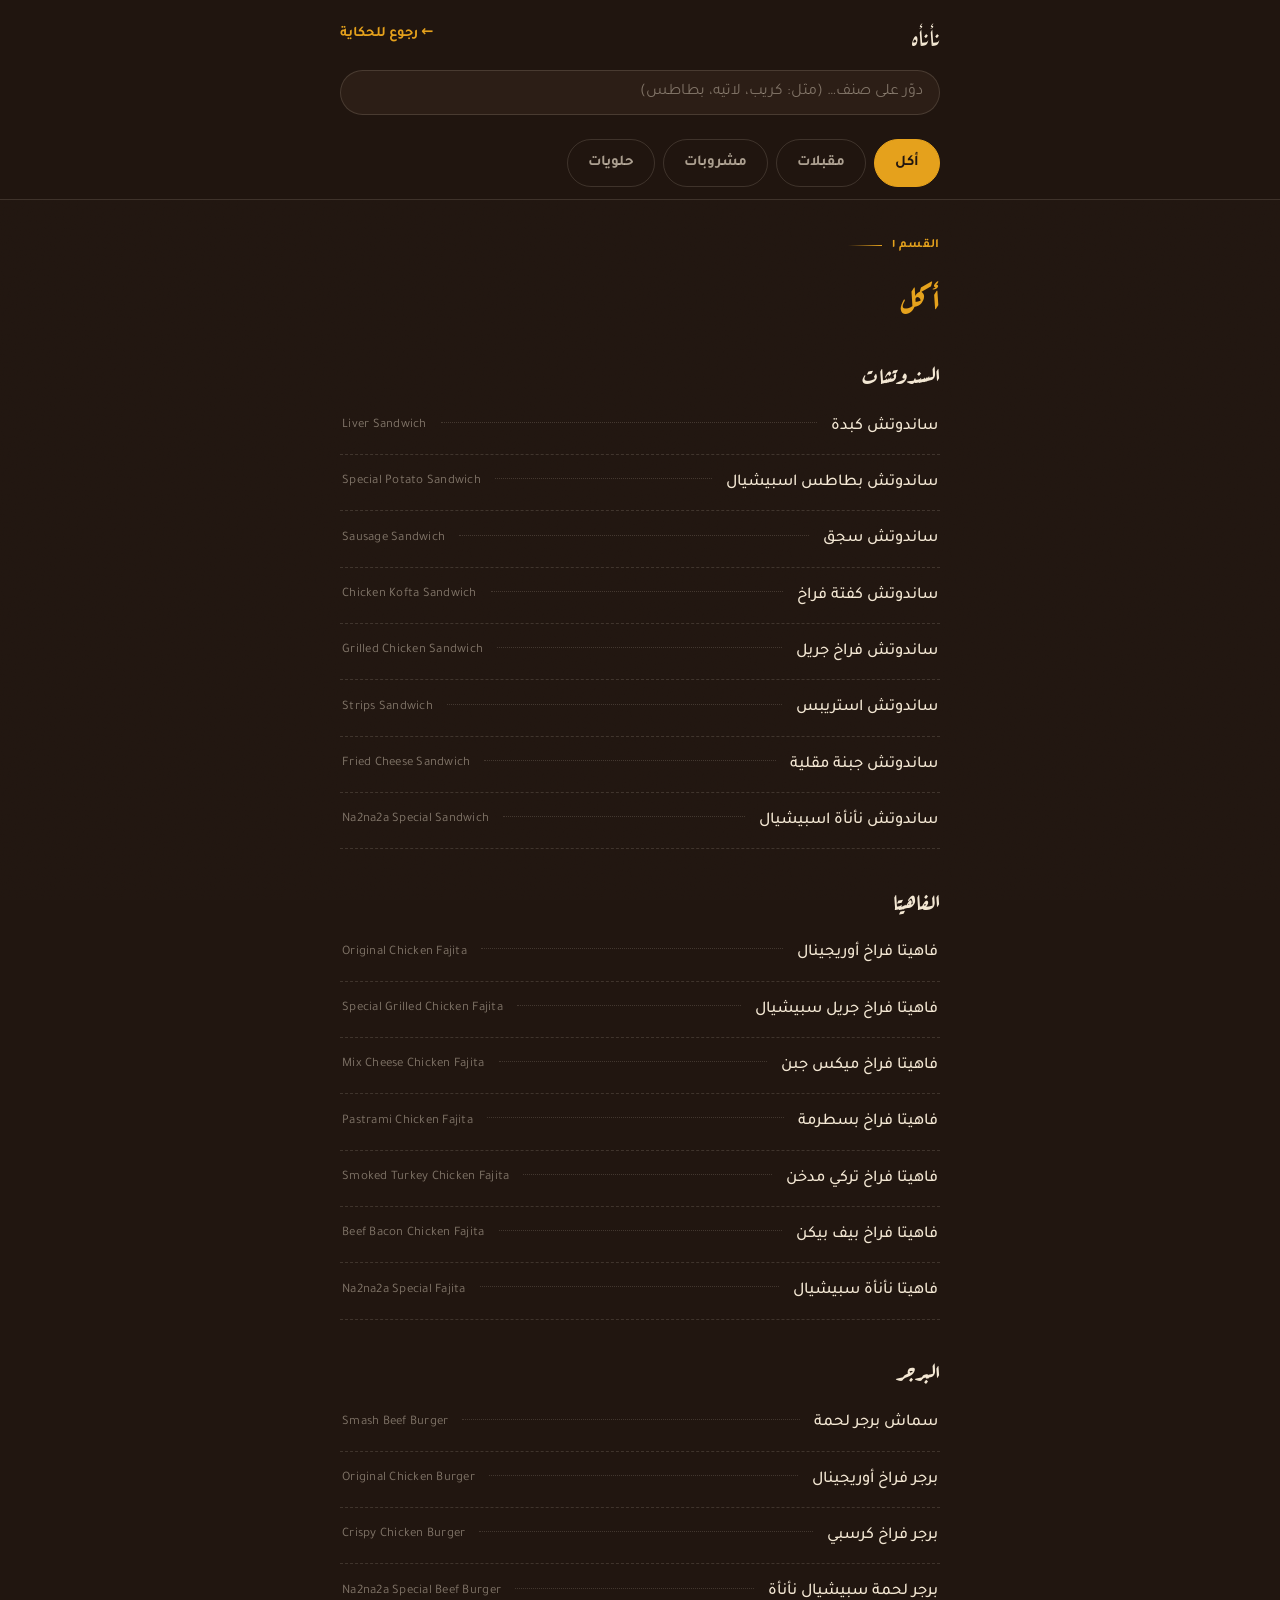
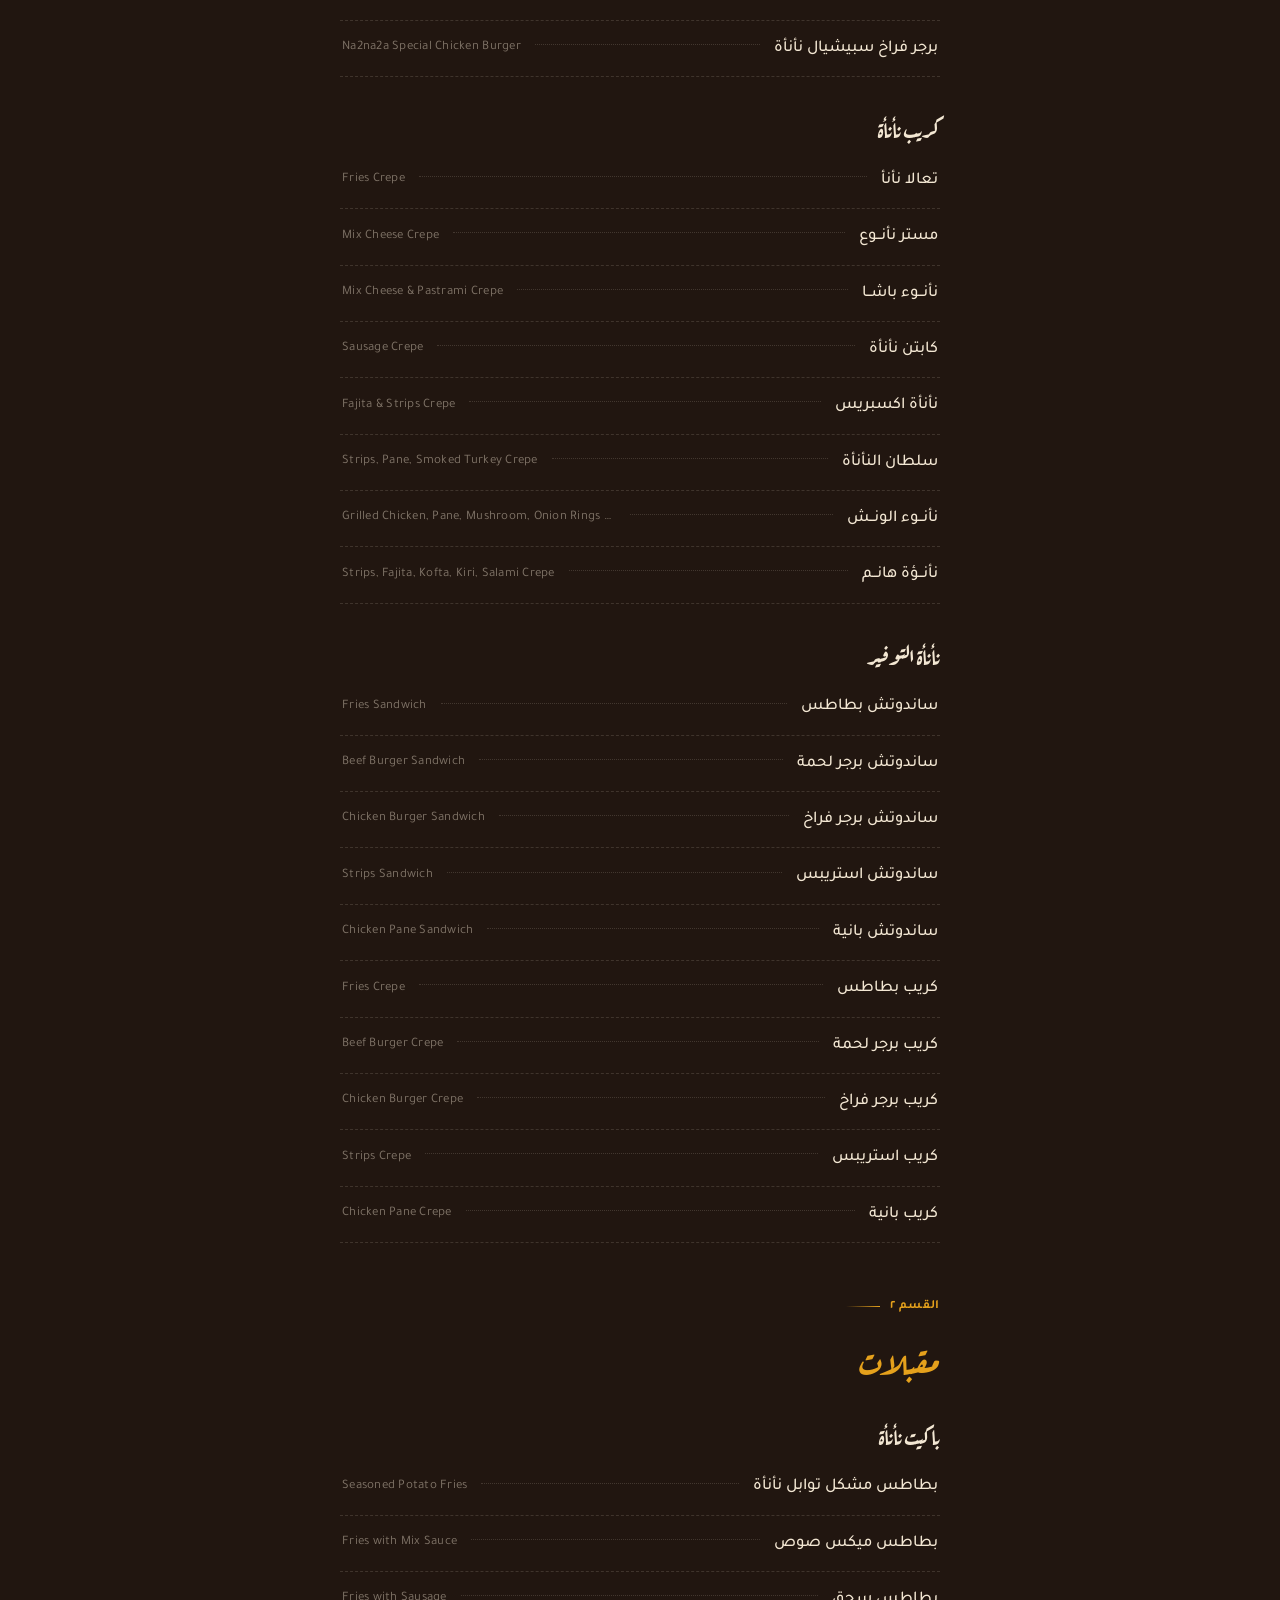
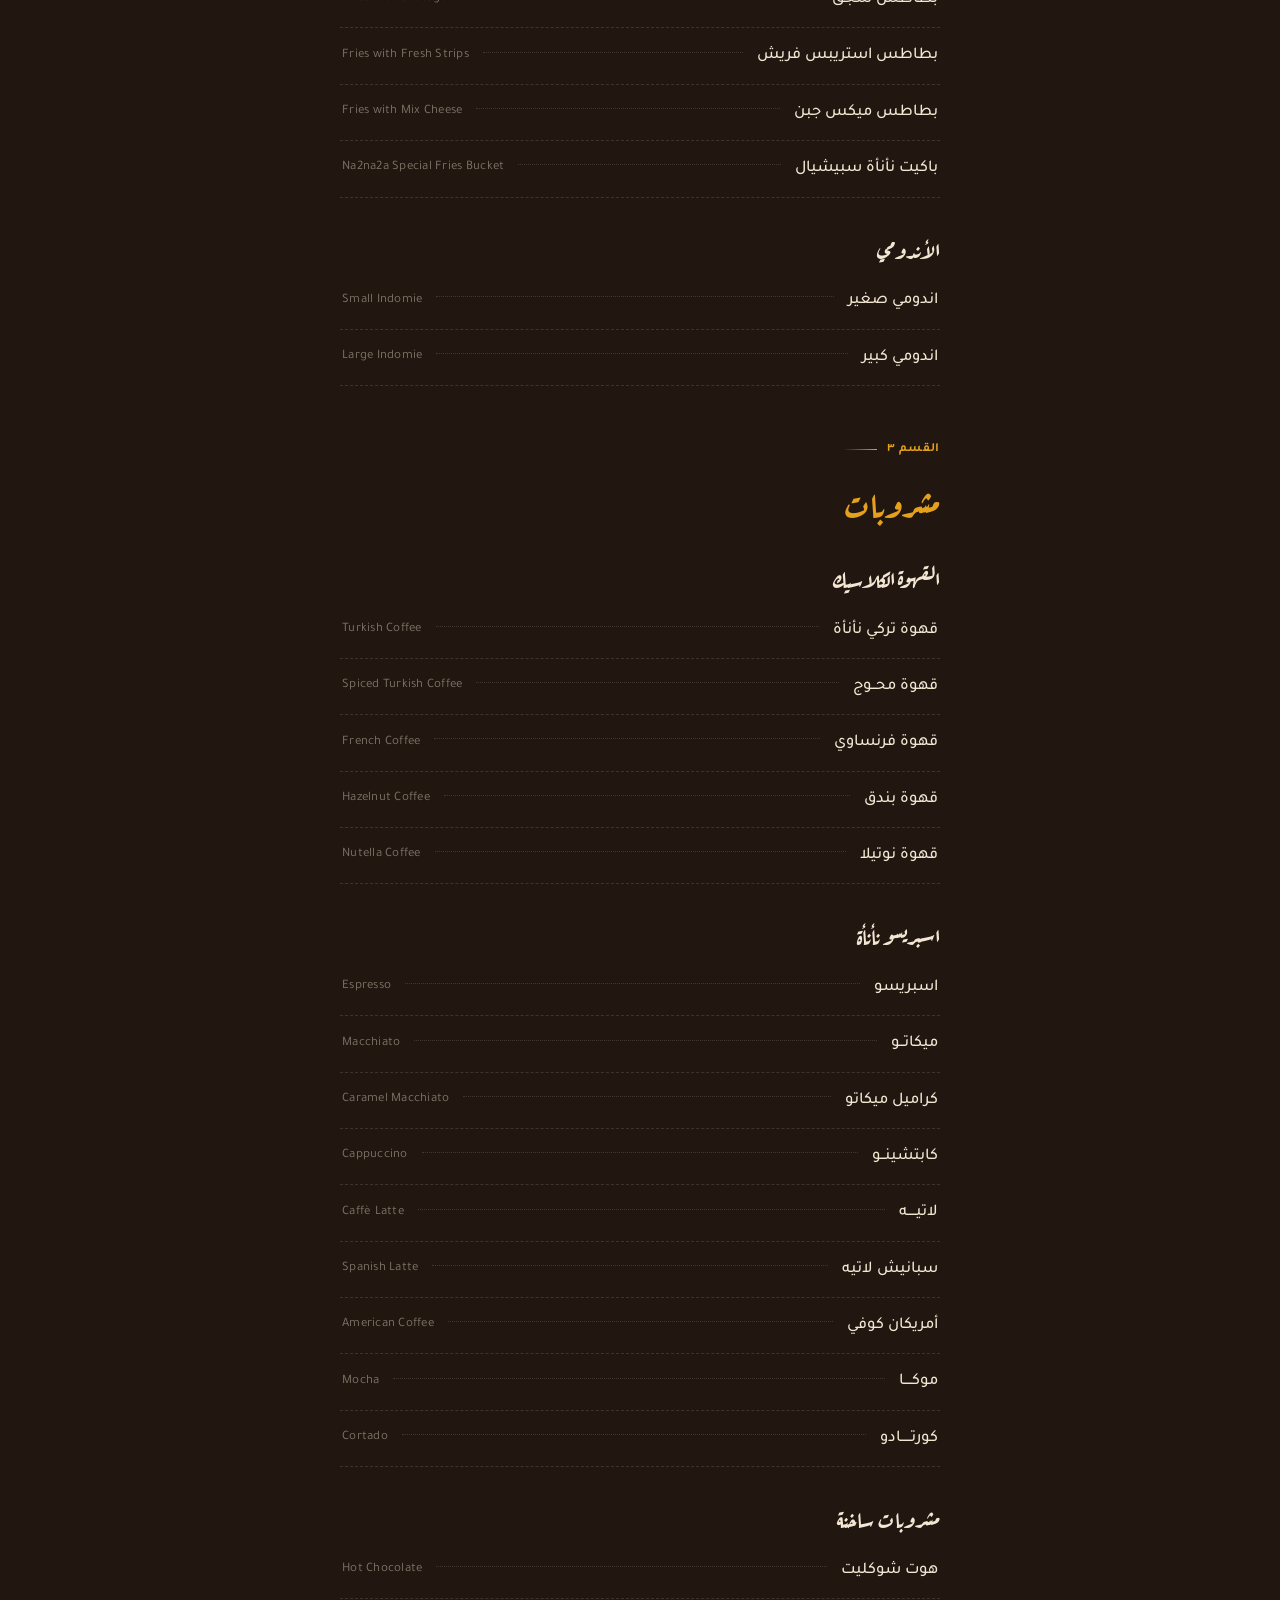
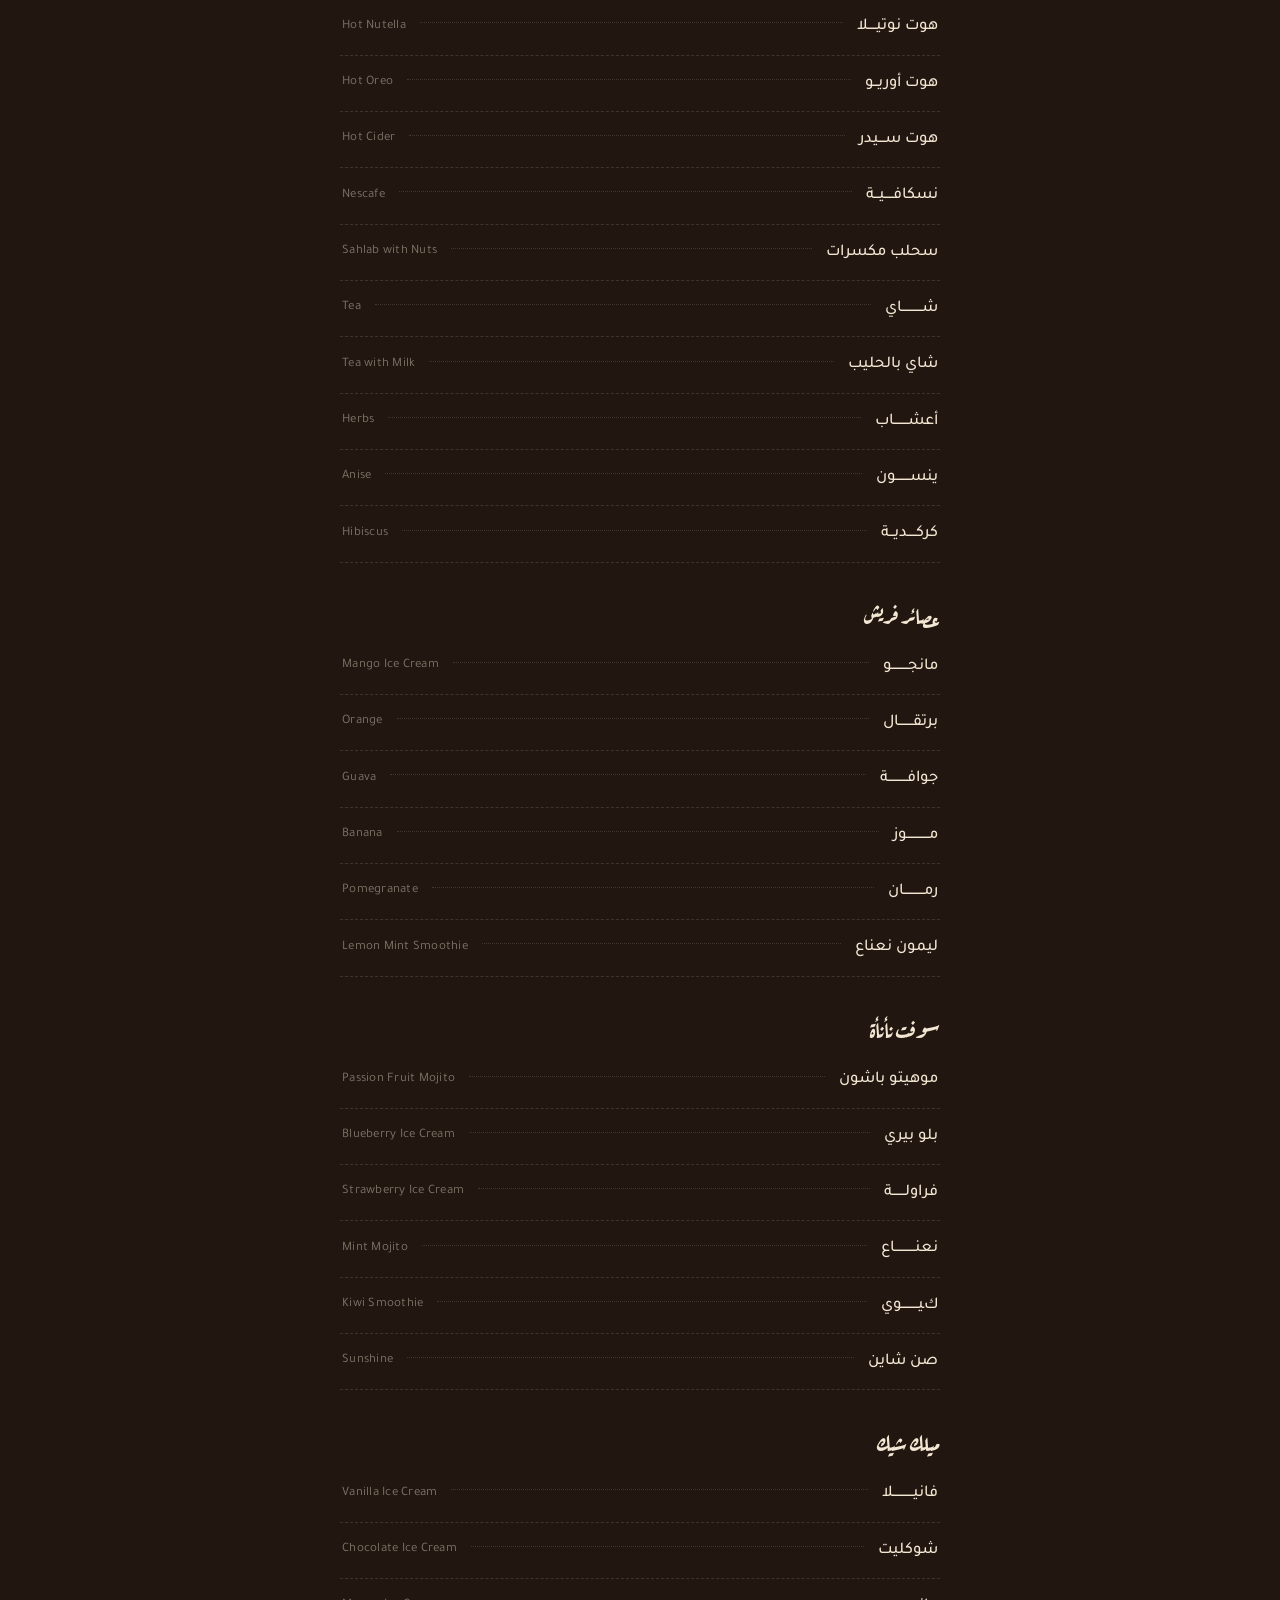
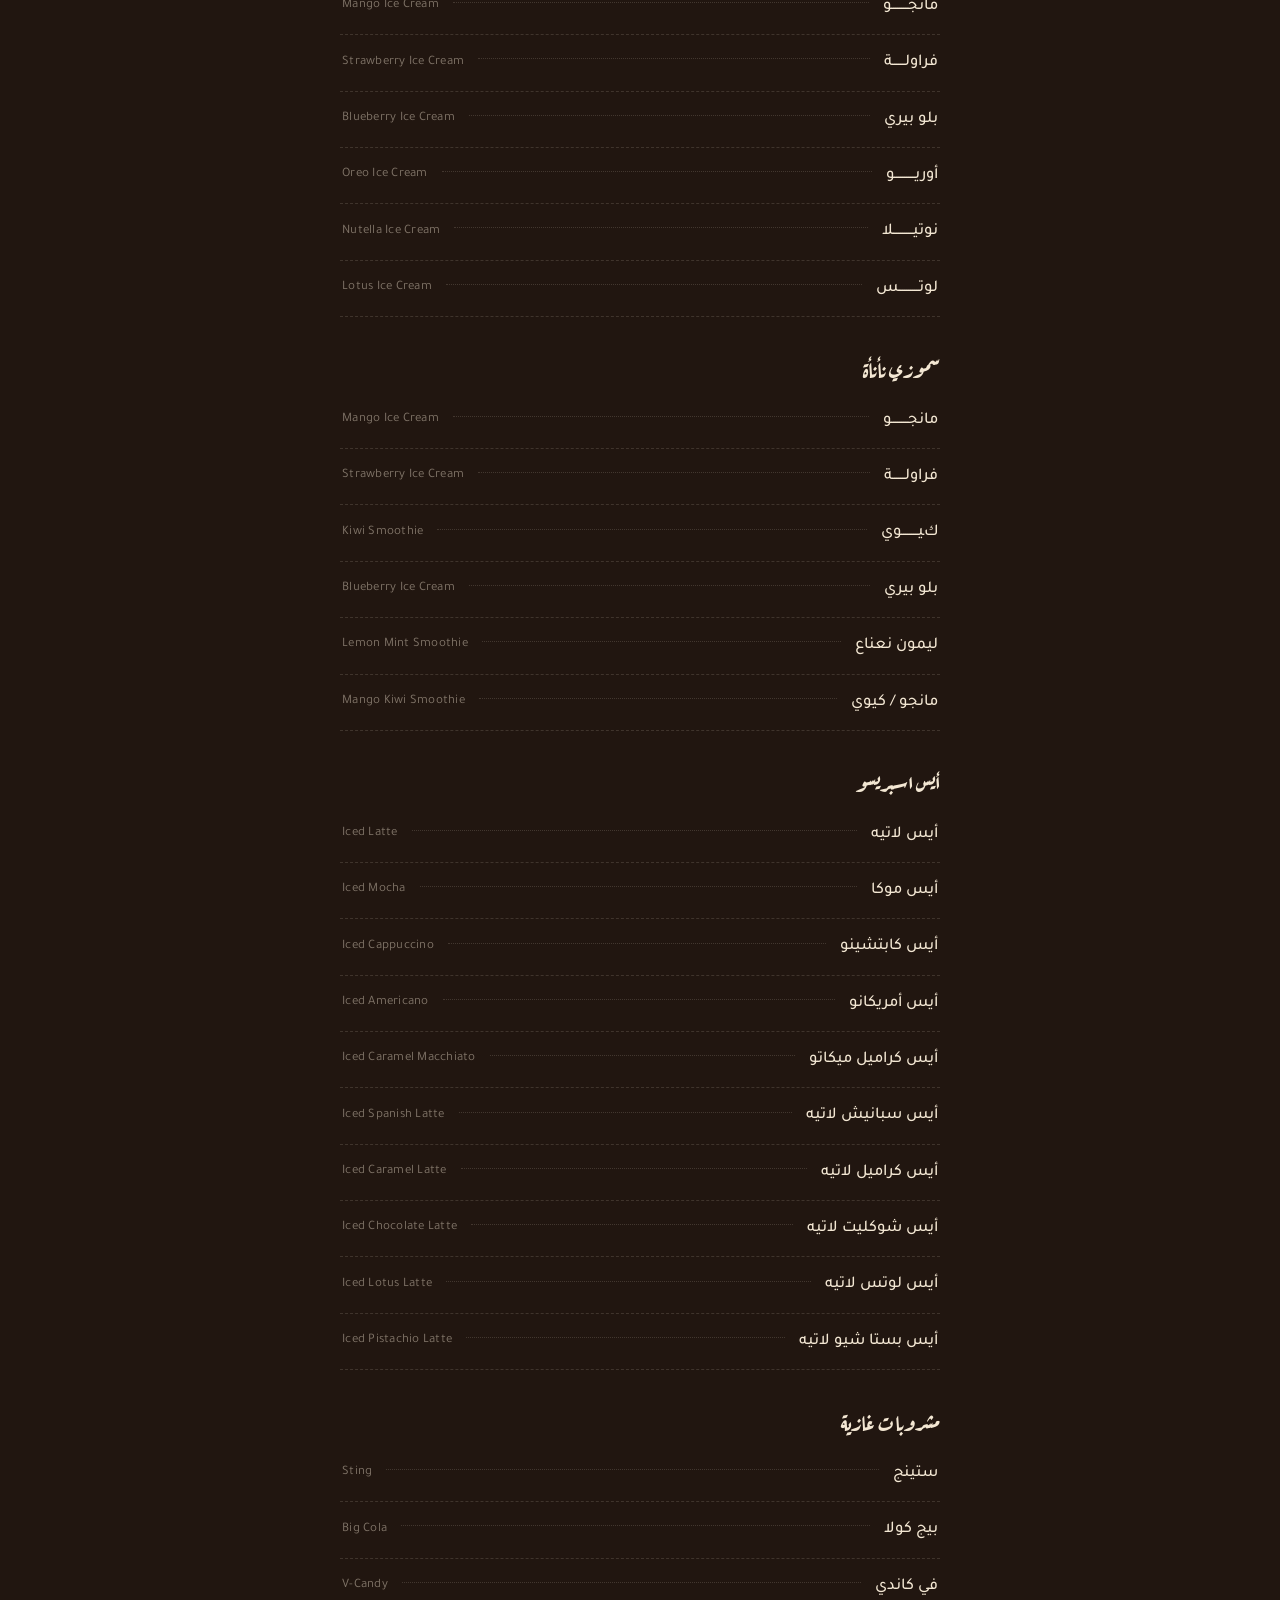
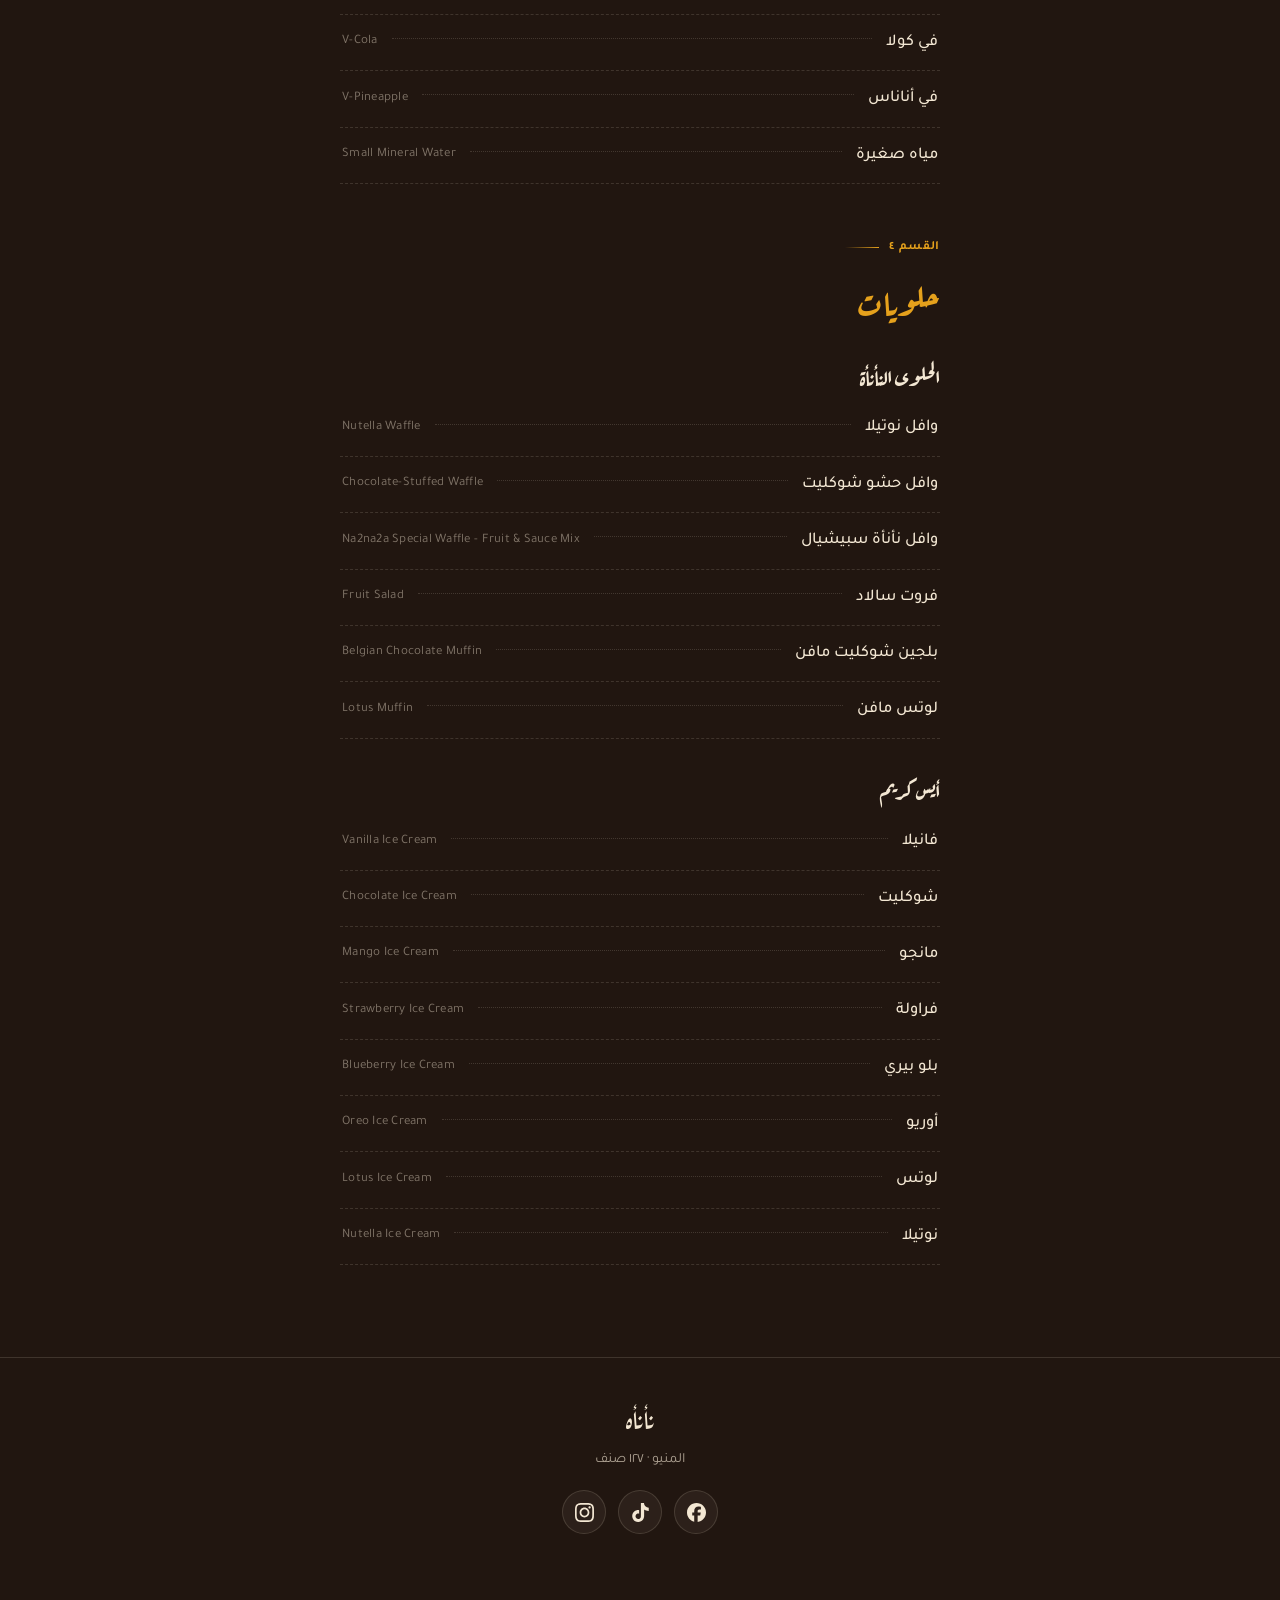
<file: menu.html>
<!DOCTYPE html>
<html lang="ar" dir="rtl">
<head>
<meta charset="UTF-8">
<meta name="viewport" content="width=device-width, initial-scale=1, viewport-fit=cover">
<title>نأنأه — المنيو</title>
<meta name="description" content="منيو نأنأه كامل: أكل، مقبلات، مشروبات، حلويات.">
<meta name="theme-color" content="#211610">
<link rel="icon" href="assets/img/favicon.svg" type="image/svg+xml">
<link rel="preconnect" href="https://fonts.googleapis.com">
<link rel="preconnect" href="https://fonts.gstatic.com" crossorigin>
<link href="https://fonts.googleapis.com/css2?family=Aref+Ruqaa:wght@400;700&family=Tajawal:wght@300;400;500;700;800&display=swap" rel="stylesheet">
<link rel="stylesheet" href="css/styles.css">
</head>
<body>

<header class="m-head">
  <div class="m-head__bar">
    <a class="m-head__brand" href="index.html">نأنأه</a>
    <a class="back" href="index.html">← رجوع للحكاية</a>
  </div>
  <div class="m-search">
    <input id="q" type="search" placeholder="دوّر على صنف… (مثل: كريب، لاتيه، بطاطس)" aria-label="بحث في المنيو" autocomplete="off">
  </div>
  <nav class="tabs" aria-label="أقسام المنيو">
    <a class="tab is-active" href="#food" data-tab="food">أكل</a>
    <a class="tab" href="#starters" data-tab="starters">مقبلات</a>
    <a class="tab" href="#drinks" data-tab="drinks">مشروبات</a>
    <a class="tab" href="#desserts" data-tab="desserts">حلويات</a>
  </nav>
</header>

<main class="m-main" id="menu-main">

  <!-- ═══ أكل ═══ -->
  <section class="m-group" id="food">
    <p class="eyebrow">القسم ١</p>
    <h2>أكل</h2>

    <h3>السندوتشات</h3>
    <ul class="m-list">
      <li><b>ساندوتش كبدة</b><i class="en">Liver Sandwich</i></li>
      <li><b>ساندوتش بطاطس اسبيشيال</b><i class="en">Special Potato Sandwich</i></li>
      <li><b>ساندوتش سجق</b><i class="en">Sausage Sandwich</i></li>
      <li><b>ساندوتش كفتة فراخ</b><i class="en">Chicken Kofta Sandwich</i></li>
      <li><b>ساندوتش فراخ جريل</b><i class="en">Grilled Chicken Sandwich</i></li>
      <li><b>ساندوتش استريبس</b><i class="en">Strips Sandwich</i></li>
      <li><b>ساندوتش جبنة مقلية</b><i class="en">Fried Cheese Sandwich</i></li>
      <li><b>ساندوتش نأنأة اسبيشيال</b><i class="en">Na2na2a Special Sandwich</i></li>
    </ul>

    <h3>الفاهيتا</h3>
    <ul class="m-list">
      <li><b>فاهيتا فراخ أوريجينال</b><i class="en">Original Chicken Fajita</i></li>
      <li><b>فاهيتا فراخ جريل سبيشيال</b><i class="en">Special Grilled Chicken Fajita</i></li>
      <li><b>فاهيتا فراخ ميكس جبن</b><i class="en">Mix Cheese Chicken Fajita</i></li>
      <li><b>فاهيتا فراخ بسطرمة</b><i class="en">Pastrami Chicken Fajita</i></li>
      <li><b>فاهيتا فراخ تركي مدخن</b><i class="en">Smoked Turkey Chicken Fajita</i></li>
      <li><b>فاهيتا فراخ بيف بيكن</b><i class="en">Beef Bacon Chicken Fajita</i></li>
      <li><b>فاهيتا نأنأة سبيشيال</b><i class="en">Na2na2a Special Fajita</i></li>
    </ul>

    <h3>البرجر</h3>
    <ul class="m-list">
      <li><b>سماش برجر لحمة</b><i class="en">Smash Beef Burger</i></li>
      <li><b>برجر فراخ أوريجينال</b><i class="en">Original Chicken Burger</i></li>
      <li><b>برجر فراخ كرسبي</b><i class="en">Crispy Chicken Burger</i></li>
      <li><b>برجر لحمة سبيشيال نأنأة</b><i class="en">Na2na2a Special Beef Burger</i></li>
      <li><b>برجر فراخ سبيشيال نأنأة</b><i class="en">Na2na2a Special Chicken Burger</i></li>
    </ul>

    <h3>كريب نأنأة</h3>
    <ul class="m-list">
      <li><b>تعالا نأنأ</b><i class="en">Fries Crepe</i></li>
      <li><b>مستر نأنــوع</b><i class="en">Mix Cheese Crepe</i></li>
      <li><b>نأنــوء باشــا</b><i class="en">Mix Cheese & Pastrami Crepe</i></li>
      <li><b>كابتن نأنأة</b><i class="en">Sausage Crepe</i></li>
      <li><b>نأنأة اكسبريس</b><i class="en">Fajita & Strips Crepe</i></li>
      <li><b>سلطان النأنأة</b><i class="en">Strips, Pane, Smoked Turkey Crepe</i></li>
      <li><b>نأنــوء الونــش</b><i class="en">Grilled Chicken, Pane, Mushroom, Onion Rings Crepe</i></li>
      <li><b>نأنــؤة هانــم</b><i class="en">Strips, Fajita, Kofta, Kiri, Salami Crepe</i></li>
    </ul>

    <h3>نأنأة التوفير</h3>
    <ul class="m-list">
      <li><b>ساندوتش بطاطس</b><i class="en">Fries Sandwich</i></li>
      <li><b>ساندوتش برجر لحمة</b><i class="en">Beef Burger Sandwich</i></li>
      <li><b>ساندوتش برجر فراخ</b><i class="en">Chicken Burger Sandwich</i></li>
      <li><b>ساندوتش استريبس</b><i class="en">Strips Sandwich</i></li>
      <li><b>ساندوتش بانية</b><i class="en">Chicken Pane Sandwich</i></li>
      <li><b>كريب بطاطس</b><i class="en">Fries Crepe</i></li>
      <li><b>كريب برجر لحمة</b><i class="en">Beef Burger Crepe</i></li>
      <li><b>كريب برجر فراخ</b><i class="en">Chicken Burger Crepe</i></li>
      <li><b>كريب استريبس</b><i class="en">Strips Crepe</i></li>
      <li><b>كريب بانية</b><i class="en">Chicken Pane Crepe</i></li>
    </ul>
  </section>

  <!-- ═══ مقبلات ═══ -->
  <section class="m-group" id="starters">
    <p class="eyebrow">القسم ٢</p>
    <h2>مقبلات</h2>

    <h3>باكيت نأنأة</h3>
    <ul class="m-list">
      <li><b>بطاطس مشكل توابل نأنأة</b><i class="en">Seasoned Potato Fries</i></li>
      <li><b>بطاطس ميكس صوص</b><i class="en">Fries with Mix Sauce</i></li>
      <li><b>بطاطس سجق</b><i class="en">Fries with Sausage</i></li>
      <li><b>بطاطس استريبس فريش</b><i class="en">Fries with Fresh Strips</i></li>
      <li><b>بطاطس ميكس جبن</b><i class="en">Fries with Mix Cheese</i></li>
      <li><b>باكيت نأنأة سبيشيال</b><i class="en">Na2na2a Special Fries Bucket</i></li>
    </ul>

    <h3>الأندومي</h3>
    <ul class="m-list">
      <li><b>اندومي صغير</b><i class="en">Small Indomie</i></li>
      <li><b>اندومي كبير</b><i class="en">Large Indomie</i></li>
    </ul>
  </section>

  <!-- ═══ مشروبات ═══ -->
  <section class="m-group" id="drinks">
    <p class="eyebrow">القسم ٣</p>
    <h2>مشروبات</h2>

    <h3>القهوة الكلاسيك</h3>
    <ul class="m-list">
      <li><b>قهوة تركي نأنأة</b><i class="en">Turkish Coffee</i></li>
      <li><b>قهوة محــوج</b><i class="en">Spiced Turkish Coffee</i></li>
      <li><b>قهوة فرنساوي</b><i class="en">French Coffee</i></li>
      <li><b>قهوة بندق</b><i class="en">Hazelnut Coffee</i></li>
      <li><b>قهوة نوتيلا</b><i class="en">Nutella Coffee</i></li>
    </ul>

    <h3>اسبريسو نأنأة</h3>
    <ul class="m-list">
      <li><b>اسبريسو</b><i class="en">Espresso</i></li>
      <li><b>ميكاتــو</b><i class="en">Macchiato</i></li>
      <li><b>كراميل ميكاتو</b><i class="en">Caramel Macchiato</i></li>
      <li><b>كابتشينــو</b><i class="en">Cappuccino</i></li>
      <li><b>لاتيــــه</b><i class="en">Caffè Latte</i></li>
      <li><b>سبانيش لاتيه</b><i class="en">Spanish Latte</i></li>
      <li><b>أمريكان كوفي</b><i class="en">American Coffee</i></li>
      <li><b>موكــــا</b><i class="en">Mocha</i></li>
      <li><b>كورتـــــادو</b><i class="en">Cortado</i></li>
    </ul>

    <h3>مشروبات ساخنة</h3>
    <ul class="m-list">
      <li><b>هوت شوكليت</b><i class="en">Hot Chocolate</i></li>
      <li><b>هوت نوتيــــلا</b><i class="en">Hot Nutella</i></li>
      <li><b>هوت أوريــو</b><i class="en">Hot Oreo</i></li>
      <li><b>هوت ســـيدر</b><i class="en">Hot Cider</i></li>
      <li><b>نسكافــــيــة</b><i class="en">Nescafe</i></li>
      <li><b>سحلب مكسرات</b><i class="en">Sahlab with Nuts</i></li>
      <li><b>شــــــــــاي</b><i class="en">Tea</i></li>
      <li><b>شاي بالحليب</b><i class="en">Tea with Milk</i></li>
      <li><b>أعشـــــــاب</b><i class="en">Herbs</i></li>
      <li><b>ينســـــــون</b><i class="en">Anise</i></li>
      <li><b>كركــــديــة</b><i class="en">Hibiscus</i></li>
    </ul>

    <h3>عصائر فريش</h3>
    <ul class="m-list">
      <li><b>مانجــــــــو</b><i class="en">Mango Ice Cream</i></li>
      <li><b>برتقـــــــال</b><i class="en">Orange</i></li>
      <li><b>جوافـــــــــة</b><i class="en">Guava</i></li>
      <li><b>مـــــــــــوز</b><i class="en">Banana</i></li>
      <li><b>رمــــــــــان</b><i class="en">Pomegranate</i></li>
      <li><b>ليمون نعناع</b><i class="en">Lemon Mint Smoothie</i></li>
    </ul>

    <h3>سوفت نأنأة</h3>
    <ul class="m-list">
      <li><b>موهيتو باشون</b><i class="en">Passion Fruit Mojito</i></li>
      <li><b>بلو بيري</b><i class="en">Blueberry Ice Cream</i></li>
      <li><b>فراولــــــة</b><i class="en">Strawberry Ice Cream</i></li>
      <li><b>نعنــــــــــاع</b><i class="en">Mint Mojito</i></li>
      <li><b>كﻴــــــــﻮي</b><i class="en">Kiwi Smoothie</i></li>
      <li><b>صن شاين</b><i class="en">Sunshine</i></li>
    </ul>

    <h3>ميلك شيك</h3>
    <ul class="m-list">
      <li><b>فانيــــــــــلا</b><i class="en">Vanilla Ice Cream</i></li>
      <li><b>شوكليت</b><i class="en">Chocolate Ice Cream</i></li>
      <li><b>مانجــــــــو</b><i class="en">Mango Ice Cream</i></li>
      <li><b>فراولــــــة</b><i class="en">Strawberry Ice Cream</i></li>
      <li><b>بلو بيري</b><i class="en">Blueberry Ice Cream</i></li>
      <li><b>أوريــــــــــو</b><i class="en">Oreo Ice Cream</i></li>
      <li><b>نوتيــــــــــلا</b><i class="en">Nutella Ice Cream</i></li>
      <li><b>لوتــــــــــس</b><i class="en">Lotus Ice Cream</i></li>
    </ul>

    <h3>سموزي نأنأة</h3>
    <ul class="m-list">
      <li><b>مانجــــــــو</b><i class="en">Mango Ice Cream</i></li>
      <li><b>فراولــــــة</b><i class="en">Strawberry Ice Cream</i></li>
      <li><b>كﻴــــــــﻮي</b><i class="en">Kiwi Smoothie</i></li>
      <li><b>بلو بيري</b><i class="en">Blueberry Ice Cream</i></li>
      <li><b>ليمون نعناع</b><i class="en">Lemon Mint Smoothie</i></li>
      <li><b>مانجو / كيوي</b><i class="en">Mango Kiwi Smoothie</i></li>
    </ul>

    <h3>أيس اسبريسو</h3>
    <ul class="m-list">
      <li><b>أيس لاتيه</b><i class="en">Iced Latte</i></li>
      <li><b>أيس موكا</b><i class="en">Iced Mocha</i></li>
      <li><b>أيس كابتشينو</b><i class="en">Iced Cappuccino</i></li>
      <li><b>أيس أمريكانو</b><i class="en">Iced Americano</i></li>
      <li><b>أيس كراميل ميكاتو</b><i class="en">Iced Caramel Macchiato</i></li>
      <li><b>أيس سبانيش لاتيه</b><i class="en">Iced Spanish Latte</i></li>
      <li><b>أيس كراميل لاتيه</b><i class="en">Iced Caramel Latte</i></li>
      <li><b>أيس شوكليت لاتيه</b><i class="en">Iced Chocolate Latte</i></li>
      <li><b>أيس لوتس لاتيه</b><i class="en">Iced Lotus Latte</i></li>
      <li><b>أيس بستا شيو لاتيه</b><i class="en">Iced Pistachio Latte</i></li>
    </ul>

    <h3>مشروبات غازية</h3>
    <ul class="m-list">
      <li><b>ستينج</b><i class="en">Sting</i></li>
      <li><b>بيج كولا</b><i class="en">Big Cola</i></li>
      <li><b>في كاندي</b><i class="en">V-Candy</i></li>
      <li><b>في كولا</b><i class="en">V-Cola</i></li>
      <li><b>في أناناس</b><i class="en">V-Pineapple</i></li>
      <li><b>مياه صغيرة</b><i class="en">Small Mineral Water</i></li>
    </ul>
  </section>

  <!-- ═══ حلويات ═══ -->
  <section class="m-group" id="desserts">
    <p class="eyebrow">القسم ٤</p>
    <h2>حلويات</h2>

    <h3>الحلوى النأنأة</h3>
    <ul class="m-list">
      <li><b>وافل نوتيلا</b><i class="en">Nutella Waffle</i></li>
      <li><b>وافل حشو شوكليت</b><i class="en">Chocolate-Stuffed Waffle</i></li>
      <li><b>وافل نأنأة سبيشيال</b><i class="en">Na2na2a Special Waffle - Fruit & Sauce Mix</i></li>
      <li><b>فروت سالاد</b><i class="en">Fruit Salad</i></li>
      <li><b>بلجين شوكليت مافن</b><i class="en">Belgian Chocolate Muffin</i></li>
      <li><b>لوتس مافن</b><i class="en">Lotus Muffin</i></li>
    </ul>

    <h3>أيس كريم</h3>
    <ul class="m-list">
      <li><b>فانيلا</b><i class="en">Vanilla Ice Cream</i></li>
      <li><b>شوكليت</b><i class="en">Chocolate Ice Cream</i></li>
      <li><b>مانجو</b><i class="en">Mango Ice Cream</i></li>
      <li><b>فراولة</b><i class="en">Strawberry Ice Cream</i></li>
      <li><b>بلو بيري</b><i class="en">Blueberry Ice Cream</i></li>
      <li><b>أوريو</b><i class="en">Oreo Ice Cream</i></li>
      <li><b>لوتس</b><i class="en">Lotus Ice Cream</i></li>
      <li><b>نوتيلا</b><i class="en">Nutella Ice Cream</i></li>
    </ul>
  </section>

  <div class="m-empty" role="status">
    <b>مفيش صنف بالاسم ده</b>
    جرّب كلمة تانية زي «كريب» أو «قهوة»
  </div>

</main>

<footer class="foot">
  <p class="foot__brand">نأنأه</p>
  <p>المنيو · ١٢٧ صنف</p>
  <nav class="foot__social" aria-label="سوشيال ميديا نأنأه">
    <a href="https://www.facebook.com/profile.php?id=61589856443604" target="_blank" rel="noopener noreferrer" aria-label="نأنأه على فيسبوك">
      <svg viewBox="0 0 24 24" fill="currentColor" aria-hidden="true"><path d="M9.101 23.691v-7.98H6.627v-3.667h2.474v-1.58c0-4.085 1.848-5.978 5.858-5.978.401 0 .955.042 1.468.103a8.68 8.68 0 0 1 1.141.195v3.325a8.623 8.623 0 0 0-.653-.036 26.805 26.805 0 0 0-.733-.009c-.707 0-1.259.096-1.675.309a1.686 1.686 0 0 0-.679.622c-.258.42-.374.995-.374 1.752v1.297h3.919l-.386 2.103-.287 1.564h-3.246v8.245C19.396 23.238 24 18.179 24 12.044c0-6.627-5.373-12-12-12s-12 5.373-12 12c0 5.628 3.874 10.35 9.101 11.647Z"/></svg>
    </a>
    <a href="https://www.tiktok.com/@nanaa_922" target="_blank" rel="noopener noreferrer" aria-label="نأنأه على تيك توك">
      <svg viewBox="0 0 24 24" fill="currentColor" aria-hidden="true"><path d="M12.525.02c1.31-.02 2.61-.01 3.91-.02.08 1.53.63 3.09 1.75 4.17 1.12 1.11 2.7 1.62 4.24 1.79v4.03c-1.44-.05-2.89-.35-4.2-.97-.57-.26-1.1-.59-1.62-.93-.01 2.92.01 5.84-.02 8.75-.08 1.4-.54 2.79-1.35 3.94-1.31 1.92-3.58 3.17-5.91 3.21-1.43.08-2.86-.31-4.08-1.03-2.02-1.19-3.44-3.37-3.65-5.71-.02-.5-.03-1-.01-1.49.18-1.9 1.12-3.72 2.58-4.96 1.66-1.44 3.98-2.13 6.15-1.72.02 1.48-.04 2.96-.04 4.44-.99-.32-2.15-.23-3.02.37-.63.41-1.11 1.04-1.36 1.75-.21.51-.15 1.07-.14 1.61.24 1.64 1.82 3.02 3.5 2.87 1.12-.01 2.19-.66 2.77-1.61.19-.33.4-.67.41-1.06.1-1.79.06-3.57.07-5.36.01-4.03-.01-8.05.02-12.07Z"/></svg>
    </a>
    <a href="https://www.instagram.com/na2na2acafe_hm" target="_blank" rel="noopener noreferrer" aria-label="نأنأه على انستجرام">
      <svg viewBox="0 0 24 24" fill="currentColor" aria-hidden="true"><path d="M12 0C8.74 0 8.333.015 7.053.072 5.775.132 4.905.333 4.14.63c-.789.306-1.459.717-2.126 1.384S.935 3.35.63 4.14C.333 4.905.131 5.775.072 7.053.012 8.333 0 8.74 0 12s.015 3.667.072 4.947c.06 1.277.261 2.148.558 2.913.306.788.717 1.459 1.384 2.126.667.666 1.336 1.079 2.126 1.384.766.296 1.636.499 2.913.558C8.333 23.988 8.74 24 12 24s3.667-.015 4.947-.072c1.277-.06 2.148-.262 2.913-.558.788-.306 1.459-.718 2.126-1.384.666-.667 1.079-1.335 1.384-2.126.296-.765.499-1.636.558-2.913.06-1.28.072-1.687.072-4.947s-.015-3.667-.072-4.947c-.06-1.277-.262-2.149-.558-2.913-.306-.789-.718-1.459-1.384-2.126C21.319 1.347 20.651.935 19.86.63c-.765-.297-1.636-.499-2.913-.558C15.667.012 15.26 0 12 0Zm0 2.16c3.203 0 3.585.016 4.85.071 1.17.055 1.805.249 2.227.415.562.217.96.477 1.382.896.419.42.679.819.896 1.381.164.422.36 1.057.413 2.227.057 1.266.07 1.646.07 4.85s-.015 3.585-.074 4.85c-.061 1.17-.256 1.805-.421 2.227-.224.562-.479.96-.899 1.382-.419.419-.824.679-1.38.896-.42.164-1.065.36-2.235.413-1.274.057-1.649.07-4.859.07-3.211 0-3.586-.015-4.859-.074-1.171-.061-1.816-.256-2.236-.421-.569-.224-.96-.479-1.379-.899-.421-.419-.69-.824-.9-1.38-.165-.42-.359-1.065-.42-2.235-.045-1.26-.061-1.649-.061-4.844 0-3.196.016-3.586.061-4.861.061-1.17.255-1.814.42-2.234.21-.57.479-.96.9-1.381.419-.419.81-.689 1.379-.898.42-.166 1.051-.361 2.221-.421 1.275-.045 1.65-.06 4.859-.06l.045.03Zm0 3.678c-3.405 0-6.162 2.76-6.162 6.162 0 3.405 2.76 6.162 6.162 6.162 3.405 0 6.162-2.76 6.162-6.162 0-3.405-2.76-6.162-6.162-6.162ZM12 16c-2.21 0-4-1.79-4-4s1.79-4 4-4 4 1.79 4 4-1.79 4-4 4Zm7.846-10.405c0 .795-.646 1.44-1.44 1.44-.795 0-1.44-.646-1.44-1.44 0-.794.646-1.439 1.44-1.439.793-.001 1.44.645 1.44 1.439Z"/></svg>
    </a>
  </nav>
</footer>

<script src="js/main.js"></script>
<script src="js/menu.js"></script>
</body>
</html>
</file>
<file: css/styles.css>
/* ═══════════════════════════════════════════════════════════
   نأنأه — رحلتنا
   Design tokens: espresso-dark base (not near-black),
   cart-yellow + cart-red accents from the original street cart,
   Aref Ruqaa (display) × Tajawal (body).
   ═══════════════════════════════════════════════════════════ */

:root{
  --bean:#211610;        /* base: roasted bean            */
  --grounds:#2c1e16;     /* alternating panels            */
  --night:#191009;       /* quiet section (quran)         */
  --foam:#f3e7d3;        /* milk-foam text                */
  --foam-dim:rgba(243,231,211,.66);
  --cart:#e5a11c;        /* the cart's mustard            */
  --chili:#c24a2e;       /* the cart's red stripe         */
  --line:rgba(243,231,211,.14);
  --paper:#fdf8ee;

  --display:"Aref Ruqaa", serif;
  --body:"Tajawal", system-ui, sans-serif;

  --gutter:20px;
  --path-x:15px;         /* distance of the journey path from the inline-start edge */
  --rail:54px;           /* content inset to clear the path */
  --r:8px;
}

*,*::before,*::after{box-sizing:border-box}

html{-webkit-text-size-adjust:100%; scroll-behavior:smooth}

body{
  margin:0;
  background:var(--bean);
  color:var(--foam);
  font-family:var(--body);
  font-weight:400;
  font-size:17px;
  line-height:1.9;
  overflow-x:hidden;
  -webkit-font-smoothing:antialiased;
}

/* paper grain — keeps the dark from reading flat */
body::before{
  content:"";
  position:fixed; inset:0; z-index:5; pointer-events:none;
  opacity:.05; mix-blend-mode:overlay;
  background-image:url("data:image/svg+xml,%3Csvg xmlns='http://www.w3.org/2000/svg' width='160' height='160'%3E%3Cfilter id='n'%3E%3CfeTurbulence type='fractalNoise' baseFrequency='.85' numOctaves='3'/%3E%3C/filter%3E%3Crect width='160' height='160' filter='url(%23n)'/%3E%3C/svg%3E");
}

img,video{max-width:100%; display:block; height:auto}
a{color:inherit}
b{font-weight:700; color:var(--cart)}

::selection{background:var(--cart); color:var(--bean)}

:focus-visible{
  outline:2px solid var(--cart);
  outline-offset:3px;
  border-radius:2px;
}

.skip-link{
  position:absolute; inset-inline-start:-9999px; top:0; z-index:99;
  background:var(--cart); color:var(--bean); padding:10px 18px;
  font-weight:700; text-decoration:none;
}
.skip-link:focus{inset-inline-start:0}

/* ─────────── shared type & layout ─────────── */

.wrap{
  max-width:640px;
  margin-inline:auto;
  padding-inline:var(--rail) var(--gutter);
}

.eyebrow{
  display:flex; align-items:center; gap:10px;
  margin:0 0 14px;
  font-size:12.5px; font-weight:700; letter-spacing:.06em;
  color:var(--cart);
}
.eyebrow::after{
  content:""; flex:0 0 34px; height:1px;
  background:linear-gradient(to left, var(--cart), transparent);
}

.display{
  font-family:var(--display);
  font-weight:700;
  font-size:clamp(30px, 8.4vw, 44px);
  line-height:1.65;
  margin:0 0 18px;
  color:var(--foam);
  text-wrap:balance;
}

.lede{
  margin:0 0 18px;
  color:var(--foam-dim);
  font-weight:400;
  font-size:17.5px;
}
.lede--sm{font-size:15.5px; margin-bottom:26px}

.mark{
  background-image:linear-gradient(to top, rgba(229,161,28,.34) 0 38%, transparent 38%);
  background-repeat:no-repeat;
  background-size:100% 100%;
  padding-inline:2px;
}

.btn{
  display:inline-flex; align-items:center; gap:8px;
  background:var(--cart); color:var(--bean);
  font-family:var(--body); font-weight:800; font-size:16.5px;
  padding:15px 30px; border-radius:999px;
  text-decoration:none; border:0; cursor:pointer;
  box-shadow:0 8px 26px -10px rgba(229,161,28,.75);
  transition:transform .25s ease, box-shadow .25s ease, background .25s ease;
}
.btn:hover{transform:translateY(-2px); box-shadow:0 14px 32px -12px rgba(229,161,28,.85); background:#f0ad2b}
.btn:active{transform:translateY(0)}

/* ─────────── reveal on scroll ─────────── */

.reveal{
  opacity:0;
  transform:translateY(16px);
}
.reveal.in{
  opacity:1; transform:none;
  transition:opacity .7s ease, transform .7s cubic-bezier(.2,.7,.3,1);
}

/* ─────────── hero / الخطوة ٠١ ─────────── */

.hero{
  position:relative;
  padding:64px 0 40px;
  background:
    radial-gradient(120% 70% at 80% -10%, rgba(229,161,28,.16), transparent 60%),
    var(--bean);
  overflow:hidden;
}
.hero__inner{
  max-width:640px; margin-inline:auto;
  padding-inline:var(--gutter);
  text-align:center;
}
.hero .eyebrow{justify-content:center}
.hero .eyebrow::before{
  content:""; flex:0 0 34px; height:1px;
  background:linear-gradient(to right, var(--cart), transparent);
}

.brand{
  font-family:var(--display);
  font-weight:700;
  font-size:clamp(76px, 30vw, 132px);
  line-height:1.25;
  margin:2px 0 4px;
  color:var(--foam);
}
.hero__sub{
  margin:0 auto 34px;
  color:var(--foam-dim);
  font-size:16.5px;
  max-width:22ch;
}

.shot{margin:0}
.shot img{
  width:100%;
  border-radius:var(--r);
  border:1px solid var(--line);
}
.shot figcaption{
  margin-top:12px;
  font-family:var(--display);
  font-size:21px;
  line-height:1.7;
  color:var(--foam);
}
.shot--cart{
  position:relative;
  max-width:430px;
  margin-inline:auto;
}
.shot--cart::after{
  content:"";
  position:absolute; inset-inline:10%; bottom:-6px; height:34px;
  background:radial-gradient(50% 100% at 50% 0, rgba(0,0,0,.55), transparent 70%);
  z-index:-1;
}

.hero__places{
  display:grid;
  grid-template-columns:1fr 1fr;
  gap:10px;
  max-width:430px;
  margin:34px auto 0;
}
.hero__places .shot img{aspect-ratio:3/4; object-fit:cover}
.hero__step{
  margin:26px auto 0;
  max-width:430px;
  font-family:var(--display);
  font-size:21px;
  line-height:1.8;
}

.scroll-hint{
  display:flex; flex-direction:column; align-items:center; gap:6px;
  margin-top:44px;
  font-size:12.5px; font-weight:700; letter-spacing:.05em;
  color:var(--foam-dim);
}
.scroll-hint svg{animation:bob 1.9s ease-in-out infinite}
@keyframes bob{0%,100%{transform:translateY(0)}50%{transform:translateY(5px)}}

/* ─────────── the journey path ─────────── */

.journey{position:relative}

.path{
  position:absolute; top:0; bottom:0;
  inset-inline-start:var(--path-x);
  width:2px;
  background:
    repeating-linear-gradient(to bottom,
      var(--line) 0 7px, transparent 7px 15px);
}
.path__fill{
  display:block;
  width:2px;
  height:calc(var(--p, 0) * 100%);
  background:linear-gradient(to bottom, var(--cart), rgba(229,161,28,.25));
  box-shadow:0 0 10px rgba(229,161,28,.45);
  transition:height .12s linear;
}

.waypoint{
  position:absolute;
  top:70px;
  inset-inline-start:var(--path-x);
  transform:translateX(50%);
  width:38px; height:38px;
  border-radius:50%;
  display:grid; place-items:center;
  background:var(--bean);
  border:1.5px solid var(--cart);
  color:var(--cart);
  font-size:13px; font-weight:700;
  z-index:2;
}
.waypoint--first{top:6px}

/* ─────────── sections ─────────── */

.sec{
  position:relative;
  padding:78px 0;
}
.sec--love{background:var(--grounds)}
.sec--menu{background:var(--bean)}
.sec--cook{background:var(--grounds); padding-bottom:56px}
.sec--owners{background:var(--bean)}
.sec--girls{background:var(--grounds); padding-bottom:84px}
.sec--end{background:var(--bean); padding-bottom:96px}
.sec--plant{background:var(--bean)}
.sec--plant .shot--plant{max-width:360px; margin-inline:auto; margin-block:30px 0}
.sec--plant .shot--plant img{aspect-ratio:3/4; object-fit:cover}

/* ٠٢ — comments as pinned notes */
.notes{
  list-style:none; margin:34px 0 0; padding:0;
  display:flex; flex-direction:column; gap:22px;
}
.note{
  background:var(--paper);
  padding:10px;
  border-radius:4px;
  box-shadow:0 14px 30px -18px rgba(0,0,0,.9);
  transform:rotate(var(--tilt,0deg));
  transition:transform .3s ease;
}
.note:hover{transform:rotate(0deg) translateY(-3px)}
.note img{width:100%; border-radius:2px}

/* ٠٣ — menu preview */
.cats{
  list-style:none; margin:30px 0 30px; padding:0;
  border-top:1px dashed var(--line);
}
.cat{
  display:flex; align-items:baseline; justify-content:space-between;
  gap:12px;
  padding:17px 4px;
  border-bottom:1px dashed var(--line);
  text-decoration:none;
  transition:padding .25s ease, background .25s ease;
}
.cat b{
  font-family:var(--display);
  font-weight:700; font-size:25px;
  color:var(--foam);
}
.cat i{
  font-style:normal; font-size:13.5px; color:var(--foam-dim);
}
.cat:hover{padding-inline-start:14px; background:rgba(229,161,28,.06)}
.cat:hover b{color:var(--cart)}

/* ٠٤ — video reel */
.reel{
  display:flex; gap:12px;
  overflow-x:auto;
  scroll-snap-type:x mandatory;
  padding:34px var(--gutter) 8px;
  margin-top:16px;
  scrollbar-width:none;
}
.reel::-webkit-scrollbar{display:none}
.reel__item{
  position:relative;
  flex:0 0 auto;
  width:min(64vw, 250px);
  margin:0;
  scroll-snap-align:center;
  aspect-ratio:9/16;
  border-radius:var(--r);
  overflow:hidden;
  background:var(--night);
  border:1px solid var(--line);
}
.reel__item video{
  width:100%; height:100%; object-fit:cover;
}
.reel__hint{
  margin:10px 0 0;
  padding-inline:var(--gutter);
  font-size:12.5px; color:var(--foam-dim);
  text-align:start;
}

.play{
  position:absolute; inset:0; margin:auto;
  width:56px; height:56px;
  display:grid; place-items:center;
  border-radius:50%; border:0;
  background:rgba(33,22,16,.72);
  color:var(--cart);
  backdrop-filter:blur(3px);
  cursor:pointer;
  transition:transform .25s ease, opacity .25s ease;
}
.play:hover{transform:scale(1.08)}
.reel__item.is-playing .play,
.shot--video.is-playing .play{opacity:0; pointer-events:none}

/* ٠٥ — owners */
.shot--owners{max-width:420px; margin:0 auto 30px}
.shot--owners img{aspect-ratio:3/4; object-fit:cover}
.quote{
  margin:0 0 26px;
  padding:0;
  border:0;
}
.quote p{
  margin:0;
  font-family:var(--display);
  font-size:clamp(27px, 7.6vw, 38px);
  line-height:1.75;
  color:var(--cart);
  text-wrap:balance;
}

/* ٠٦ — quran */
.sec--quran{
  background:
    radial-gradient(90% 50% at 50% 0%, rgba(229,161,28,.10), transparent 65%),
    var(--night);
}
.quran-media{
  display:grid;
  grid-template-columns:1fr 1fr;
  gap:12px;
  margin-top:30px;
}
.quran-media .shot img{aspect-ratio:3/4; object-fit:cover}
.quran-media .shot--full{grid-column:1 / -1; width:min(100%, 340px); margin-inline:auto}
.quran-media .shot--full img{aspect-ratio:auto}
.shot--video{
  position:relative;
  grid-column:1 / -1;
  max-width:300px;
  margin-inline:auto;
  width:100%;
}
.shot--video video{
  width:100%;
  aspect-ratio:9/16;
  object-fit:cover;
  border-radius:var(--r);
  border:1px solid var(--line);
}

/* ٠٨ — album */
.album{
  display:grid;
  grid-template-columns:1fr 1fr;
  gap:8px;
  margin-top:30px;
  padding-inline:var(--gutter);
}
.album__cell{
  padding:0; border:0; background:none; cursor:zoom-in;
  border-radius:6px; overflow:hidden;
  position:relative;
}
.album__cell img{
  width:100%; aspect-ratio:3/4; object-fit:cover;
  transition:transform .4s ease, filter .4s ease;
  filter:saturate(.94);
}
.album__cell--wide{grid-column:1 / -1}
.album__cell--wide img{aspect-ratio:16/10}
.album__cell:hover img{transform:scale(1.03); filter:saturate(1.05)}

/* ٠٩ — the end */
.wrap--prose{max-width:560px}
.prose{
  margin:0 0 22px;
  font-size:17.5px;
  font-weight:300;
  color:var(--foam-dim);
}
.thanks{
  margin:44px 0 0;
  font-family:var(--display);
  font-size:clamp(24px, 6.6vw, 32px);
  line-height:1.85;
  color:var(--foam);
}
.dawn{
  margin-top:46px;
  height:3px;
  border-radius:999px;
  background:linear-gradient(to left, transparent, var(--cart), transparent);
  box-shadow:0 0 40px 8px rgba(229,161,28,.35);
}
.to-top{
  display:inline-block;
  margin-top:36px;
  font-size:14.5px; font-weight:700;
  color:var(--cart);
  text-decoration:none;
  border-bottom:1px dashed rgba(229,161,28,.5);
  padding-bottom:2px;
}
.to-top:hover{border-bottom-style:solid}

/* ─────────── footer ─────────── */

.foot{
  border-top:1px solid var(--line);
  padding:34px var(--gutter) calc(96px + env(safe-area-inset-bottom));
  text-align:center;
  color:var(--foam-dim);
  font-size:14px;
}
.foot p{margin:0 0 6px}
.foot__brand{
  font-family:var(--display);
  font-size:26px; color:var(--foam);
}
.foot__social{
  display:flex; justify-content:center; gap:12px;
  margin:16px 0 4px;
}
.foot__social a{
  display:grid; place-items:center;
  width:44px; height:44px;
  border:1px solid var(--line);
  border-radius:50%;
  color:var(--foam);
  background:rgba(243,231,211,.05);
  transition:color .25s ease, border-color .25s ease, transform .25s ease, background .25s ease;
}
.foot__social a:hover{
  color:var(--bean);
  background:var(--cart);
  border-color:var(--cart);
  transform:translateY(-2px);
}
.foot__social svg{width:19px; height:19px; display:block}

/* ─────────── floating main button ─────────── */

.float-btn{
  position:fixed;
  bottom:calc(18px + env(safe-area-inset-bottom));
  inset-inline-start:50%;
  transform:translateX(50%);
  display:inline-flex; align-items:center; gap:8px;
  background:var(--cart); color:var(--bean);
  font-weight:800; font-size:16px;
  padding:13px 26px;
  border-radius:999px;
  text-decoration:none;
  z-index:40;
  box-shadow:0 12px 34px -10px rgba(0,0,0,.8), 0 6px 20px -8px rgba(229,161,28,.7);
  transition:transform .3s ease;
}
.float-btn:hover{transform:translateX(50%) translateY(-3px)}
.float-btn.is-hidden{transform:translateX(50%) translateY(120px)}

/* ─────────── lightbox ─────────── */

.lightbox{
  position:fixed; inset:0; z-index:80;
  background:rgba(15,9,5,.94);
  display:grid; place-items:center;
  padding:24px;
}
.lightbox[hidden]{display:none}
.lightbox img{
  max-width:100%; max-height:86vh;
  border-radius:6px;
  box-shadow:0 30px 80px -30px #000;
}
.lightbox__close{
  position:absolute; top:16px; inset-inline-start:16px;
  width:44px; height:44px;
  border-radius:50%;
  border:1px solid var(--line);
  background:rgba(33,22,16,.8);
  color:var(--foam);
  font-size:18px;
  cursor:pointer;
}

/* ═══════════ menu page ═══════════ */

.m-head{
  position:sticky; top:0; z-index:30;
  background:rgba(33,22,16,.92);
  backdrop-filter:blur(10px);
  border-bottom:1px solid var(--line);
}
.m-head__bar{
  display:flex; align-items:center; justify-content:space-between;
  gap:12px;
  max-width:640px; margin-inline:auto;
  padding:12px var(--gutter);
}
.m-head__brand{
  font-family:var(--display); font-size:24px; text-decoration:none;
}
.back{
  font-size:14.5px; font-weight:700; color:var(--cart);
  text-decoration:none;
}
.m-search{
  max-width:640px; margin-inline:auto;
  padding:0 var(--gutter) 12px;
}
.m-search input{
  width:100%;
  background:var(--grounds);
  border:1px solid var(--line);
  color:var(--foam);
  font-family:var(--body); font-size:16px;
  padding:12px 16px;
  border-radius:999px;
}
.m-search input::placeholder{color:rgba(243,231,211,.42)}
.m-search input:focus{outline:none; border-color:var(--cart)}

.tabs{
  display:flex; gap:8px;
  overflow-x:auto;
  scrollbar-width:none;
  max-width:640px; margin-inline:auto;
  padding:12px var(--gutter);
}
.tabs::-webkit-scrollbar{display:none}
.tab{
  flex:0 0 auto;
  font-family:var(--body); font-weight:700; font-size:15px;
  color:var(--foam-dim);
  background:transparent;
  border:1px solid var(--line);
  padding:9px 20px;
  border-radius:999px;
  cursor:pointer;
  text-decoration:none;
  transition:all .2s ease;
}
.tab:hover{border-color:var(--cart); color:var(--foam)}
.tab.is-active{
  background:var(--cart); border-color:var(--cart); color:var(--bean);
}

.m-main{
  max-width:640px; margin-inline:auto;
  padding:34px var(--gutter) 40px;
}
.m-group{margin-bottom:52px; scroll-margin-top:232px}
.m-group h2{
  font-family:var(--display);
  font-size:34px; line-height:1.5;
  margin:0 0 6px;
  color:var(--cart);
}
.m-group h3{
  font-family:var(--display);
  font-size:22px; font-weight:700;
  margin:30px 0 4px;
  color:var(--foam);
}
.m-list{
  list-style:none; margin:0; padding:0;
}
.m-list li{
  display:flex; align-items:center; justify-content:space-between;
  gap:14px;
  padding:12px 2px;
  border-bottom:1px dashed var(--line);
  font-size:16.5px;
}
.m-list li b{font-weight:500; color:var(--foam); order:1}
.m-list li i.en{
  order:3;
  font-style:normal;
  font-size:13px;
  letter-spacing:.02em;
  color:rgba(243,231,211,.45);
  direction:ltr;
  unicode-bidi:isolate;
  white-space:nowrap;
  overflow:hidden;
  text-overflow:ellipsis;
  max-width:46%;
}
.m-list li::after{
  order:2;
  content:"";
  flex:1 1 auto;
  min-width:14px;
  border-bottom:1px dotted rgba(243,231,211,.16);
  transform:translateY(-4px);
}
.m-empty{
  display:none;
  text-align:center;
  padding:70px 10px;
  color:var(--foam-dim);
}
.m-empty b{display:block; font-family:var(--display); font-size:26px; color:var(--foam); margin-bottom:8px}
.m-main.is-empty .m-empty{display:block}
.m-main.is-empty .m-group{display:none}

/* ═══════════ wider screens ═══════════ */

@media (min-width:768px){
  body{font-size:18px}
  .sec{padding:96px 0}
  .waypoint{top:88px}
  .hero{padding-top:84px}
  .reel{justify-content:center}
  .reel__hint{text-align:center; padding-inline:0}
  .album{grid-template-columns:repeat(3,1fr); padding-inline:var(--gutter); max-width:640px; margin-inline:auto}
  .album__cell--wide{grid-column:span 2}
  .quran-media{max-width:520px; margin-inline:auto}
}

@media (min-width:1100px){
  .journey{max-width:760px; margin-inline:auto}
  .reel__item{width:250px}
}

/* ═══════════ motion & a11y ═══════════ */

@media (prefers-reduced-motion:reduce){
  html{scroll-behavior:auto}
  .reveal{opacity:1; transform:none; transition:none}
  .scroll-hint svg{animation:none}
  .path__fill{transition:none}
  *{transition-duration:.01ms !important; animation-duration:.01ms !important}
}
</file>
